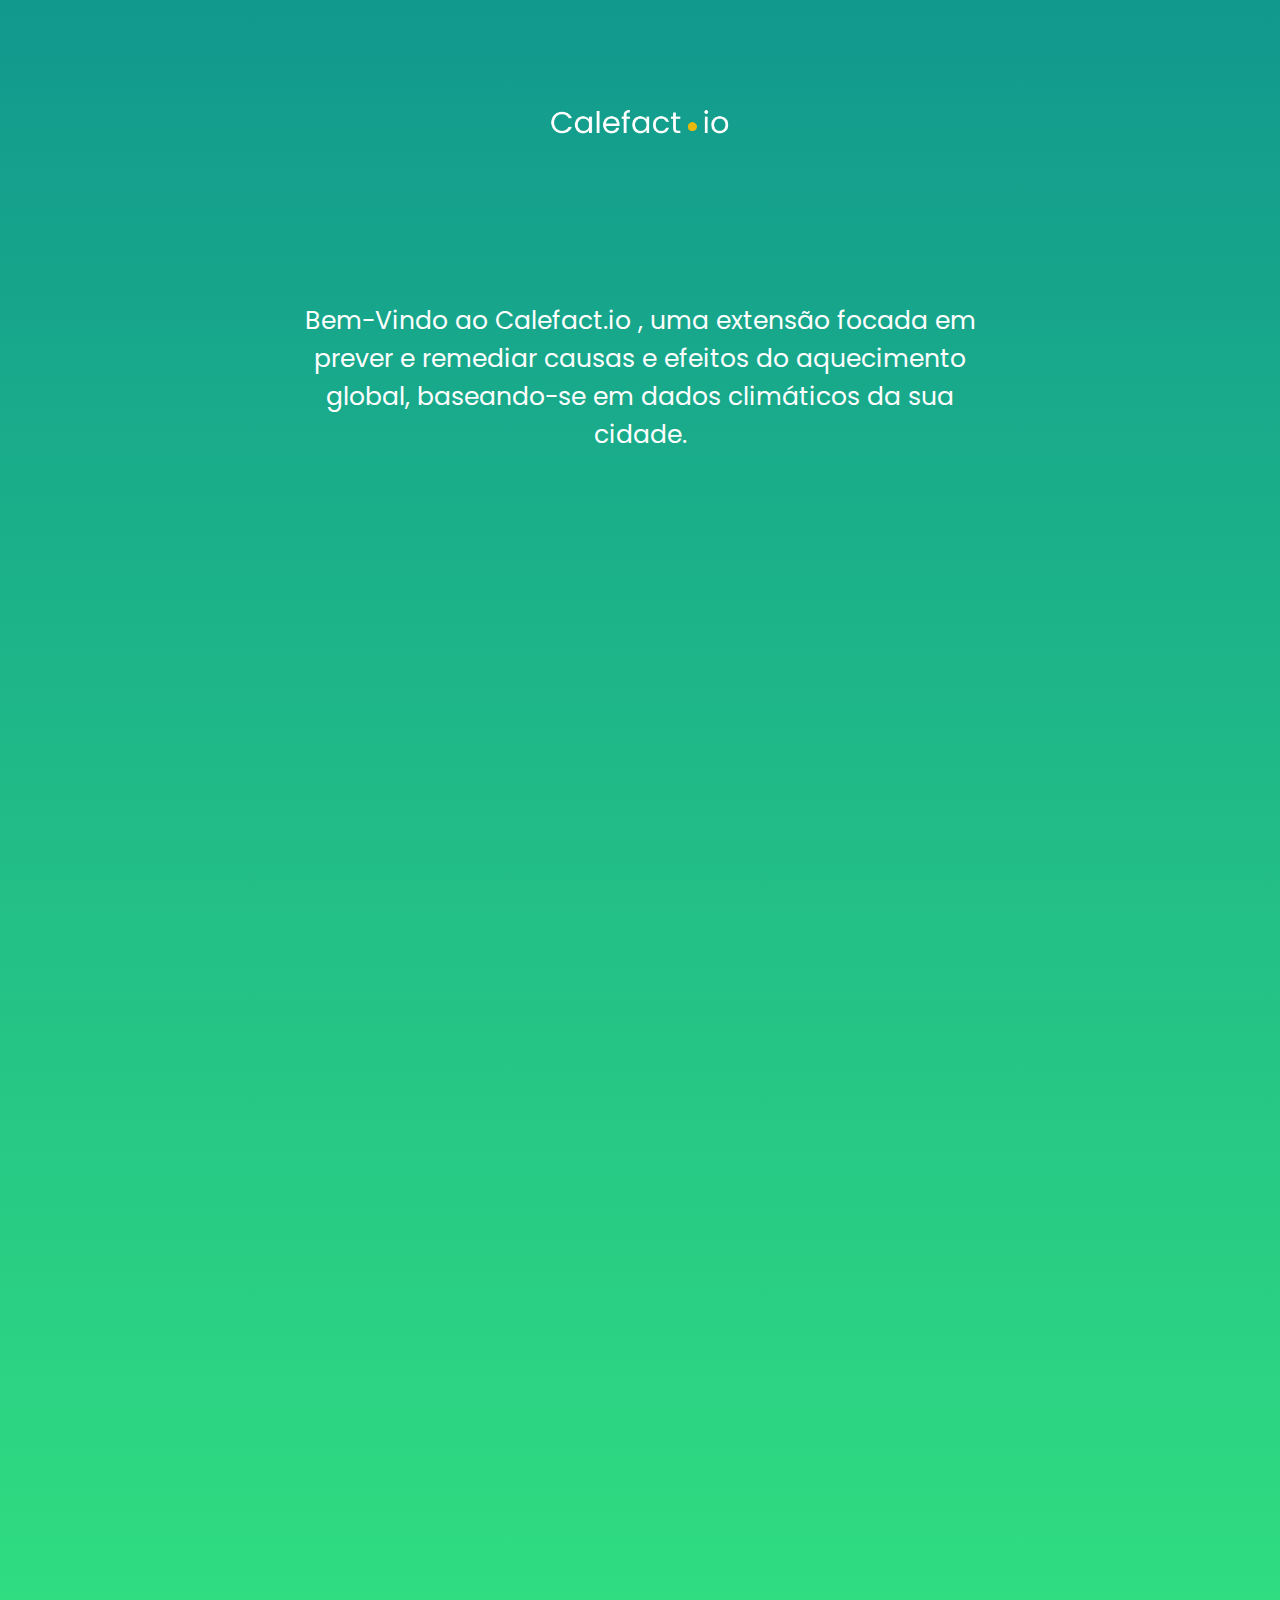
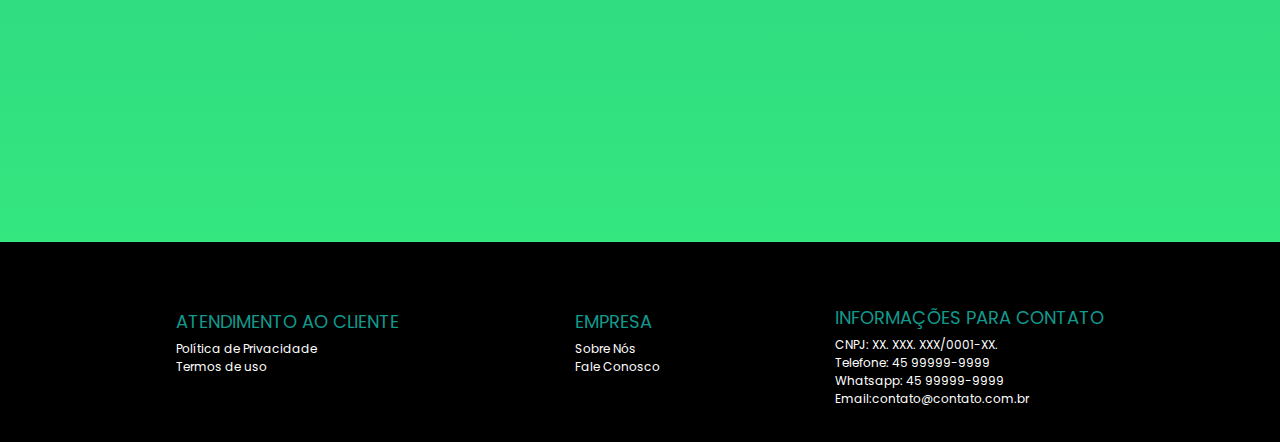
<file: index.html>
<!DOCTYPE html>
<html lang="en">

<head>
    <meta charset="UTF-8">
    <meta http-equiv="X-UA-Compatible" content="IE=edge">
    <meta name="viewport" content="width=device-width, initial-scale=1.0">
    <title>Clima na sua cidade</title>

    <link rel="preconnect" href="https://fonts.googleapis.com">
    <link rel="preconnect" href="https://fonts.gstatic.com" crossorigin>
    <link href="https://fonts.googleapis.com/css2?family=Poppins:wght@200;300;400;500&display=swap" rel="stylesheet">

    <link rel="stylesheet" href="https://cdnjs.cloudflare.com/ajax/libs/font-awesome/4.7.0/css/font-awesome.css">

    <link rel="stylesheet" type="text/css" href="style.css" />

</head>

<body>
    <header>
        <div class="logo">
            <img src="logo.png">
        </div>
    </header>
    <main>
        <div class="container">
            <div class="text-top">
                <p>Bem-Vindo ao Calefact.io , uma extensão focada em prever e remediar causas e efeitos do aquecimento global, baseando-se em dados climáticos da sua cidade.</p>
            </div>
            <div class="btn-utilities" data-anime="left">
                <div class="btn">
                    <button id="btn-ext">Adicionar extensão</button>
                </div>
                <div class="btn">
                    <button id="btn-whats">Adicionar ao whatsapp <i class="fa fa-whatsapp" aria-hidden="true"></i></button>
                </div>
            </div>
            <div class="app" data-anime="left">
                <div class="text left">
                    <h1>Evite o desnecessário</h1>
                    <p>Utilizando o Calefact.io, você tem acesso a diversas previsões relacionadas ao clima, e maneiras de mitigar seus efeitos negativos.</p>
                </div>
                <img src="tel.png">
            </div>
            <div class="temp" data-anime="left">
                <img src="temp.png">
                <div class="text right">
                    <h1>Facil e Intuitivo </h1>
                    <p>Ative a extensão e receba notificações climáticas que podem salvar vidas.</p>
                </div>
            </div>
        </div>
    </main>
    <footer>
        <div class="footer">
            <div class="info">
                <h1>ATENDIMENTO AO CLIENTE</h1>
                <div class="links">
                    <a href="">Política de Privacidade</a>
                    <a href="">Termos de uso</a>
                </div>
            </div>
            <div class="info">
                <h1>EMPRESA</h1>
                <div class="links">
                    <a href="">Sobre Nós</a>
                    <a href="">Fale Conosco</a>
                </div>
            </div>
            <div class="info" id="dif">
                <h1>INFORMAÇÕES PARA CONTATO</h1>
                <div class="dados">
                    <h2>CNPJ: XX. XXX. XXX/0001-XX.</h2>
                    <h2>Telefone: 45 99999-9999</h2>
                    <h2>Whatsapp: 45 99999-9999</h2>
                    <h2>Email:contato@contato.com.br</h2>
                </div>
            </div>
        </div>
    </footer>
    <script src="./main.js"></script>
</body>

</html>
</file>
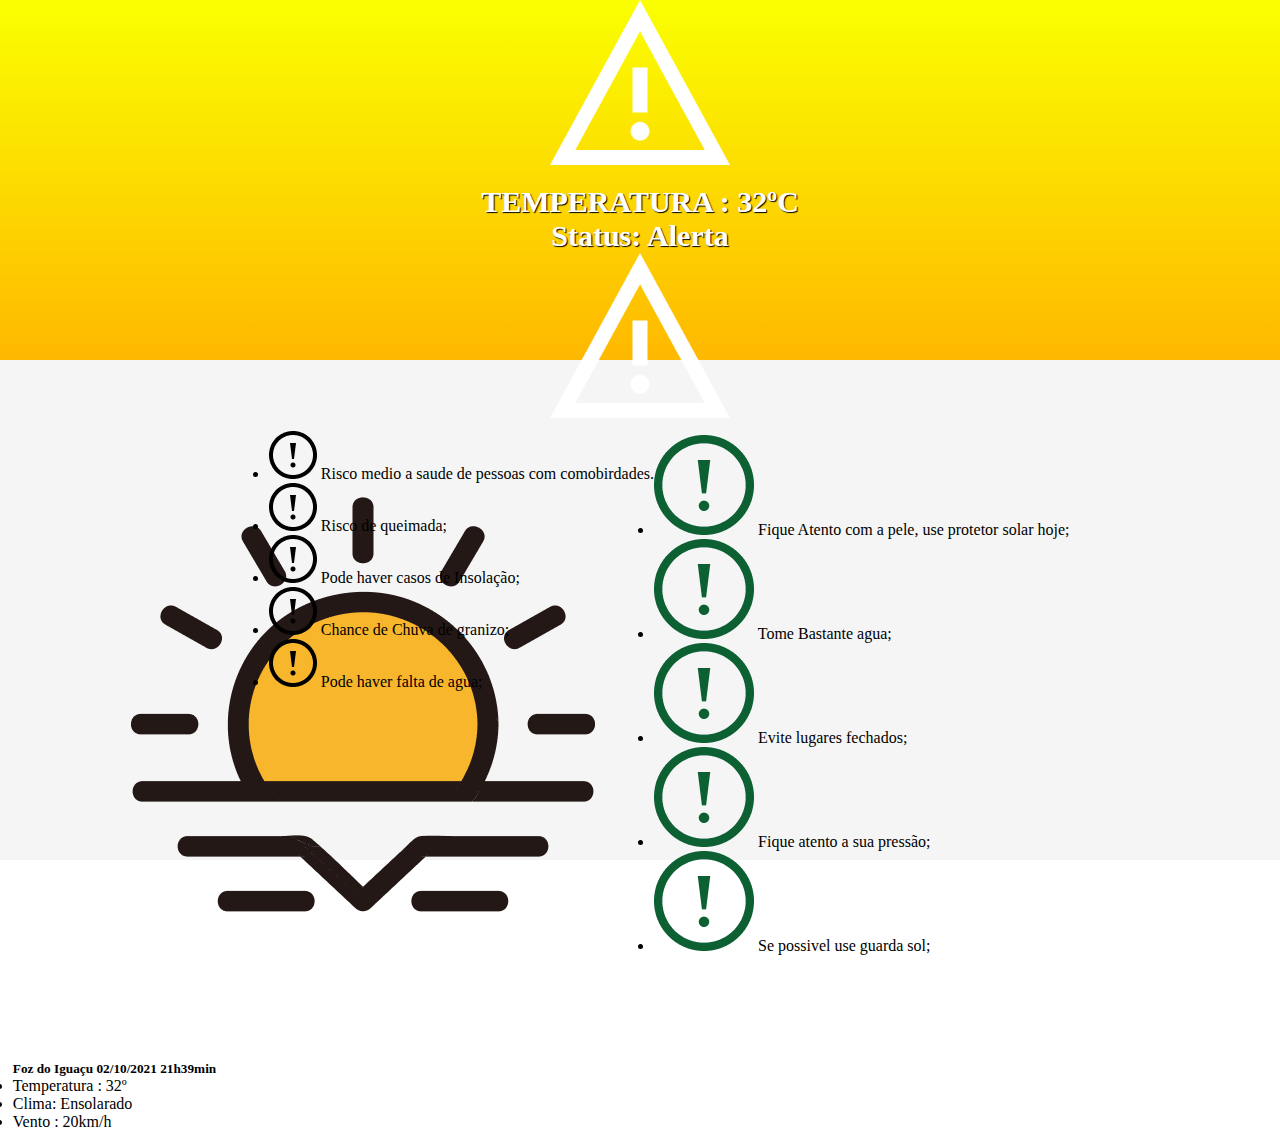
<file: Amarelo/Verde.html>
<!doctype html>
<html lang="en">

<head>
    <!-- Required meta tags -->
    <meta charset="utf-8">
    <meta name="viewport" content="width=device-width, initial-scale=1">

    <!-- Bootstrap CSS -->
    <link href="https://cdn.jsdelivr.net/npm/bootstrap@5.1.1/dist/css/bootstrap.min.css" rel="stylesheet"
        integrity="sha384-F3w7mX95PdgyTmZZMECAngseQB83DfGTowi0iMjiWaeVhAn4FJkqJByhZMI3AhiU" crossorigin="anonymous">

    <title>Verde</title>
</head>
<body>
    <style>
        *{
            margin: 0;
            padding: 0;
        }
         .div-2-a{
            max-height: 400px;
        }
        .fot{
            height: 200px;
        }
        .img-1{
            max-width: 180px; padding: 0 10px;
        }
       
        @media (max-width:900px) {
            .fot{
                margin-top: 100%;
            }
            .img-1{
                max-width: 50px;
            }
        }
    </style>
    <header class="div-1 d-flex  flex-column justify-content-center flex-wrap" style="height: 360px;  background: linear-gradient(to bottom, #FAFF00 , #FFB800);">
        <div style="text-align: center; font-size: 20px; color: white; " class="div-1" >
            <div class="d-flex flex-line justify-content-around align-items-center">
                <img src="warning.png" class="img-1 img-fluid">
                <h2 style="text-shadow: 1px 1px 1px black;">
                    TEMPERATURA : 32ºC<br>Status: Alerta
                </h2>
                <img src="warning.png" class="img-1 img-fluid">
            </div>
            
        </div>
    </header>
    <section class="" style="background-color: whitesmoke; height: 500px;">
        <div class="div-2 justify-content-around" style="padding: 1%; display: flex; flex-flow: row wrap;">
            <div class="card " style="width: 16rem;">
                <img src="sun_icon.png" class="card-img-top" alt="...">
                <div class="card-body">
                    <h5 class="card-title">Foz do Iguaçu 02/10/2021 21h39min</h5>
                </div>
                <ul class="list-group list-group-flush">
                    <li class="list-group-item">Temperatura : 32º</li>
                    <li class="list-group-item">Clima: Ensolarado</li>
                    <li class="list-group-item">Vento : 20km/h</li>
                </ul>
            </div>
            <div class="div-2-a">
                <ul style="margin-top: 15%;">
                    <li class="d-flex flex-row flex-wrap">
                        <p>
                            <img src="attention.png" class="img-fluid" style="max-width: auto;">
                            Risco medio a saude de pessoas com comobirdades.
                        </p>
                    </li>
                    <li class="d-flex flex-row flex-wrap">
                        <p>
                            <img src="attention.png" class="img-fluid" style="max-width: auto;">
                            Risco de queimada;
                        </p>
                    </li>
                    <li class="d-flex flex-row flex-wrap">
                        <p>
                            <img src="attention.png" class="img-fluid" style="max-width: auto;">
                            Pode haver casos de  Insolação;
                        </p>
                    </li>
                    <li class="d-flex flex-row flex-wrap">
                        <p>
                            <img src="attention.png" class="img-fluid" style="max-width: auto;">
                            Chance de Chuva de granizo;
                        </p>
                    </li>
                    <li class="d-flex flex-row flex-wrap">
                        <p>
                            <img src="attention.png" class="img-fluid" style="max-width: auto;">
                            Pode haver falta de agua;
                        </p>
                    </li>
                </ul>
            </div>
            <div>
                <ul style="margin-top: 15%;">
                    <li class="d-flex flex-row flex-wrap">
                        <p>
                            <img src="hint.png" class="img-fluid" style="max-width: auto;">
                            Fique Atento com a pele, use protetor solar hoje;
                        </p>
                    </li>
                    <li class="d-flex flex-row flex-wrap">
                        <p>
                            <img src="hint.png" class="img-fluid" style="max-width: auto;">
                            Tome Bastante agua;
                        </p>
                    </li>
                    <li class="d-flex flex-row flex-wrap">
                        <p>
                            <img src="hint.png" class="img-fluid" style="max-width: auto;">
                            Evite lugares fechados;
                        </p>
                    </li>
                    <li class="d-flex flex-row flex-wrap">
                        <p>
                            <img src="hint.png" class="img-fluid" style="max-width: auto;">
                            Fique atento a sua pressão;
                        </p>
                    </li>
                    <li class="d-flex flex-row flex-wrap">
                        <p>
                            <img src="hint.png" class="img-fluid" style="max-width: auto;">
                            Se possivel use guarda sol;
                        </p>
                    </li>
                </ul>
            </div>
        </div>
    </section>
    <!-- Optional JavaScript; choose one of the two! -->

    <!-- Option 1: Bootstrap Bundle with Popper -->
    <script src="https://cdn.jsdelivr.net/npm/bootstrap@5.1.1/dist/js/bootstrap.bundle.min.js"
        integrity="sha384-/bQdsTh/da6pkI1MST/rWKFNjaCP5gBSY4sEBT38Q/9RBh9AH40zEOg7Hlq2THRZ"
        crossorigin="anonymous"></script>

    <!-- Option 2: Separate Popper and Bootstrap JS -->
    <!--
    <script src="https://cdn.jsdelivr.net/npm/@popperjs/core@2.9.3/dist/umd/popper.min.js" integrity="sha384-W8fXfP3gkOKtndU4JGtKDvXbO53Wy8SZCQHczT5FMiiqmQfUpWbYdTil/SxwZgAN" crossorigin="anonymous"></script>
    <script src="https://cdn.jsdelivr.net/npm/bootstrap@5.1.1/dist/js/bootstrap.min.js" integrity="sha384-skAcpIdS7UcVUC05LJ9Dxay8AXcDYfBJqt1CJ85S/CFujBsIzCIv+l9liuYLaMQ/" crossorigin="anonymous"></script>
    -->
</body>

</html>
</file>
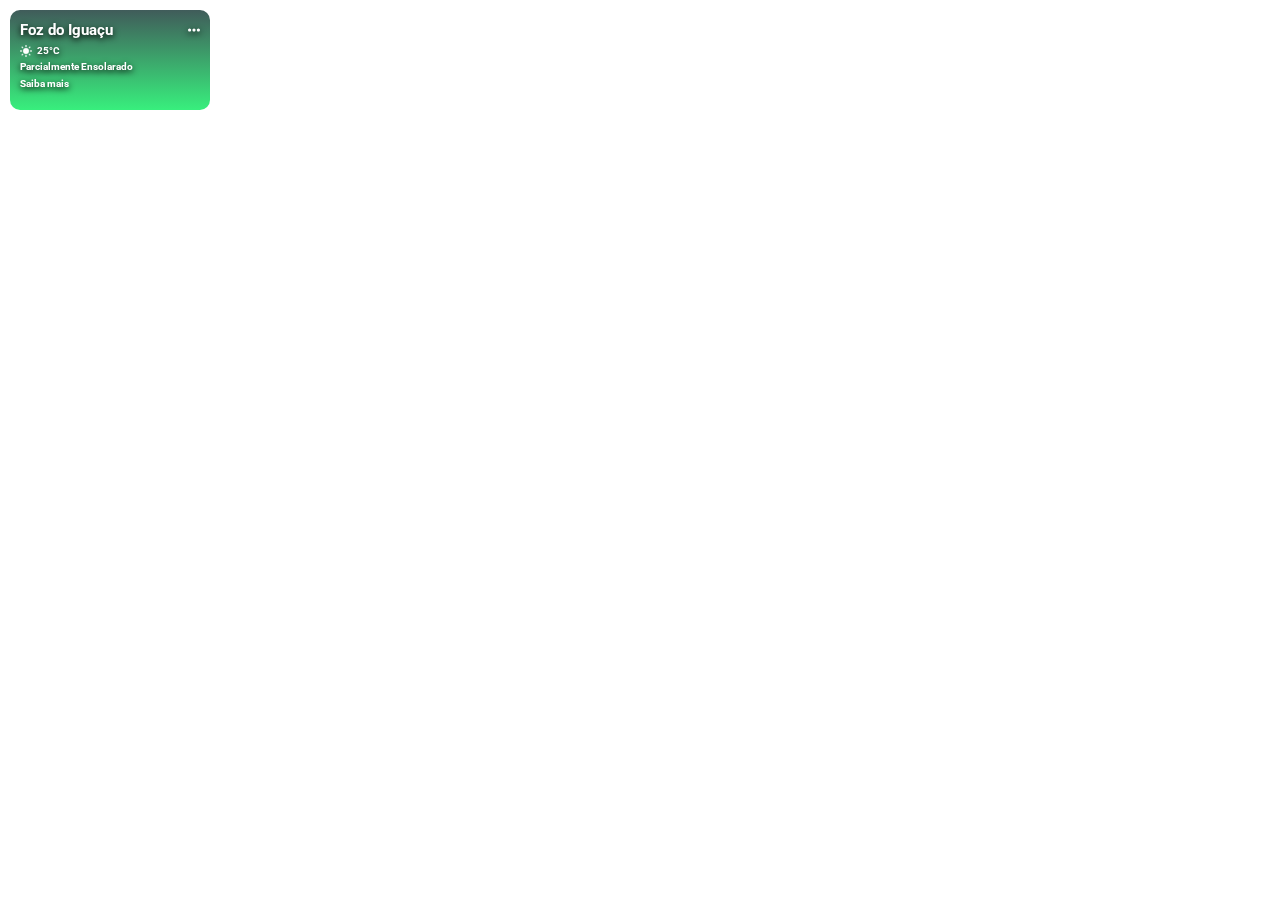
<file: cardExtensao/extensaoVerde.html>
<!DOCTYPE html>
<html lang="en">

<head>
    <meta charset="UTF-8">
    <meta http-equiv="X-UA-Compatible" content="IE=edge">
    <meta name="viewport" content="width=device-width, initial-scale=1.0">
    <link rel="stylesheet" href="./extensaoVerde.css">

    <link rel="preconnect" href="https://fonts.googleapis.com">
    <link rel="preconnect" href="https://fonts.gstatic.com" crossorigin>
    <link href="https://fonts.googleapis.com/css2?family=Roboto:wght@100&display=swap" rel="stylesheet">

    <link rel="stylesheet" href="https://cdnjs.cloudflare.com/ajax/libs/font-awesome/4.7.0/css/font-awesome.css">

</head>

<body>

    <div class="card">
        <div class="card2">
            <div class="cidade">
                <h1>Foz do Iguaçu</h1>
                <svg xmlns="http://www.w3.org/2000/svg" x="0px" y="0px" width="30" height="30" viewBox="0 0 172 172" style=" fill:#000000;"><g fill="none" fill-rule="nonzero" stroke="none" stroke-width="1" stroke-linecap="butt" stroke-linejoin="miter" stroke-miterlimit="10" stroke-dasharray="" stroke-dashoffset="0" font-family="none" font-weight="none" font-size="none" text-anchor="none" style="mix-blend-mode: normal"><path d="M0,172v-172h172v172z" fill="none"></path><g fill="#ffffff"><path d="M22.93333,63.06667c-12.66493,0 -22.93333,10.2684 -22.93333,22.93333c0,12.66493 10.2684,22.93333 22.93333,22.93333c12.66493,0 22.93333,-10.2684 22.93333,-22.93333c0,-12.66493 -10.2684,-22.93333 -22.93333,-22.93333zM86,63.06667c-12.66493,0 -22.93333,10.2684 -22.93333,22.93333c0,12.66493 10.2684,22.93333 22.93333,22.93333c12.66493,0 22.93333,-10.2684 22.93333,-22.93333c0,-12.66493 -10.2684,-22.93333 -22.93333,-22.93333zM149.06667,63.06667c-12.66493,0 -22.93333,10.2684 -22.93333,22.93333c0,12.66493 10.2684,22.93333 22.93333,22.93333c12.66493,0 22.93333,-10.2684 22.93333,-22.93333c0,-12.66493 -10.2684,-22.93333 -22.93333,-22.93333z"></path></g></g></svg>
            </div>
            <div id="infosDoClima">
                <div class="indicador">
                    <img src="./Vector.png" alt="logoDoClima">
                    <p>25°C</p>
                </div>
                <h4>Parcialmente Ensolarado</h4>
            </div>
            <a href="../Verde/Verde.html">Saiba mais</a>
        </div>
    </div>

</body>

<script type="text/javascript" src="script.js"></script>

</html>
</file>
<file: style.css>
* {
    padding: 0;
    margin: 0;
    box-sizing: border-box;
}

a {
    text-decoration: none;
}

body {
    background: linear-gradient(#11998e, #38ef7d);
    font-family: Poppins;
}

header {
    display: flex;
    justify-content: center;
    width: 100%;
}

header img {
    width: 180px;
    height: 45px;
    margin-top: 50px;
}

.container {
    display: flex;
    justify-content: center;
    align-items: center;
    flex-direction: column;
    margin-top: 150px;
}

.text-top {
    width: 370px;
    height: 100px;
    text-align: center;
    color: #fff;
}

.btn-utilities {
    display: flex;
    justify-content: center;
    flex-direction: column;
    align-content: space-between;
    height: 300px;
    margin-top: 100px;
}

.btn {
    width: 300px;
    height: 100px;
    display: flex;
    justify-content: center;
    align-items: center;
}

.btn button {
    width: 300px;
    height: 50px;
    display: flex;
    justify-content: center;
    align-items: center;
    color: #fff;
    outline: none;
    border: none;
    border-radius: 20px;
    font-size: 16px;
}

#btn-ext {
    background-color: #39304A;
}

#btn-ext:hover {
    font-size: 17px;
    background-color: #635088;
    box-shadow: 0 1px 1px white;
    transition: 0.5s;
}

#btn-whats {
    display: flex;
    background-color: #104034;
    justify-content: space-evenly;
}

#btn-whats:hover {
    font-size: 17px;
    background-color: #28584c;
    box-shadow: 0 1px 1px white;
    transition: 0.5s;
}

#btn-whats img {
    width: 18px;
    height: 18px;
    color: white;
}

.app {
    display: flex;
    justify-content: center;
    align-content: space-between;
    flex-direction: column;
    width: 300px;
    height: 500px;
    margin-top: 80px;
}

.text {
    display: flex;
    justify-content: center;
    align-items: center;
    flex-direction: column;
    width: 300px;
    height: 200px;
}

.text h1 {
    color: #024D45;
}

.text p {
    margin-top: 20px;
    text-align: center;
    color: #fff;
}

.app img {
    max-width: 250px;
    margin-top: 30px;
}

.temp {
    display: flex;
    justify-content: center;
    align-items: center;
    flex-direction: column-reverse;
    width: 300px;
    height: 500px;
}

.temp img {
    max-width: 250px;
    margin-top: 30px;
}

footer {
    width: 100%;
}

.footer {
    display: flex;
    justify-content: space-evenly;
    align-content: center;
    width: 100%;
    height: 120px;
    background-color: #000;
}

.info {
    display: flex;
    justify-content: center;
    align-content: center;
    flex-direction: column;
}

.info h1 {
    font: normal 10px Poppins;
    color: #11998e;
}

.info a {
    font: normal 8px Poppins;
    color: #fff;
}

.info a:hover {
    opacity: 0.7;
}

.links {
    display: flex;
    justify-content: left;
    flex-direction: column;
    margin-top: 5px;
}

.dados {
    margin-top: 5px;
}

.dados h2 {
    font: normal 8px Poppins;
    color: white;
}

#dif {
    margin-top: 22px;
}

@media screen and (min-width: 600px) {
    header img {
        margin-top: 100px;
    }
    .text-top {
        width: 680px;
        font-size: 25px;
    }
    .btn-utilities {
        height: 230px;
        margin-top: 80px;
    }
    .app,
    .temp {
        display: flex;
        flex-direction: row;
        justify-content: space-evenly;
        align-items: center;
        width: 800px;
    }
    .app img {
        max-width: 200px;
    }
    .temp {
        margin-top: 50px;
    }
    .temp img {
        max-width: 350px;
    }
    .text {
        display: flex;
        justify-content: flex-start;
        width: 500px;
        height: 300px;
        margin-top: 100px;
    }
    .text.left h1 {
        display: flex;
        align-self: flex-start;
    }
    .text.right h1 {
        display: flex;
        align-self: flex-end;
    }
    .text p {
        font-size: 20px;
    }
    .text.left p {
        text-align: start;
    }
    .text.right p {
        text-align: end;
    }
    .footer {
        height: 200px;
    }
    .info h1 {
        font: normal 18px Poppins;
    }
    .info a {
        font: normal 12px Poppins;
    }
    .dados h2 {
        font: normal 12px Poppins;
    }
    #dif {
        margin-top: 27px;
    }
}

[data-anime] {
    overflow: hidden;
    opacity: 0;
    transition: 0.3s;
}

[data-anime="left"] {
    overflow: hidden;
    transition: 0.8s;
    transform: translate3d(-50px, 0, 0);
}

[data-anime="right"] {
    overflow: hidden;
    transform: translate3d(50px, 0, 0);
}

[data-anime].animate {
    overflow: hidden;
    opacity: 1;
    transform: translate3d(0px, 0px, 0px);
}
</file>
<file: cardExtensao/extensaoVerde.css>
* {
    padding: 0;
    margin: 0;
    box-sizing: border-box;
}

html {
    font-family: roboto;
}

.card {
    margin-top: 10px;
    margin-left: 10px;
    border-radius: 10px;
    color: white;
    width: 200px;
    height: 100px;
    background: linear-gradient(to bottom, #405C5A, #38EF7D);
}

.card h1 {
    padding-top: 10px;
    font-size: 15px;
}

.card h4 {
    font-size: 10px;
}

.card a {
    font: bold 10px roboto;
    text-decoration: none;
    color: white;
}

.card h1,
h4,
a,
p,
svg {
    filter: drop-shadow(0 2px 3px black);
}

.indicador {
    display: flex;
    align-items: center;
}

.indicador img {
    width: 12px;
    height: 12px;
}

.indicador p {
    padding: 5px;
    font: bold 26px roboto;
}

.card2 {
    margin: auto 10px;
}

.card2 p {
    font-size: 10px;
}

.cidade {
    display: flex;
    justify-content: space-between;
    align-items: center;
    width: 180px;
    height: 30px;
}

.cidade svg {
    max-width: 12px;
    margin-top: 10px;
}
</file>
